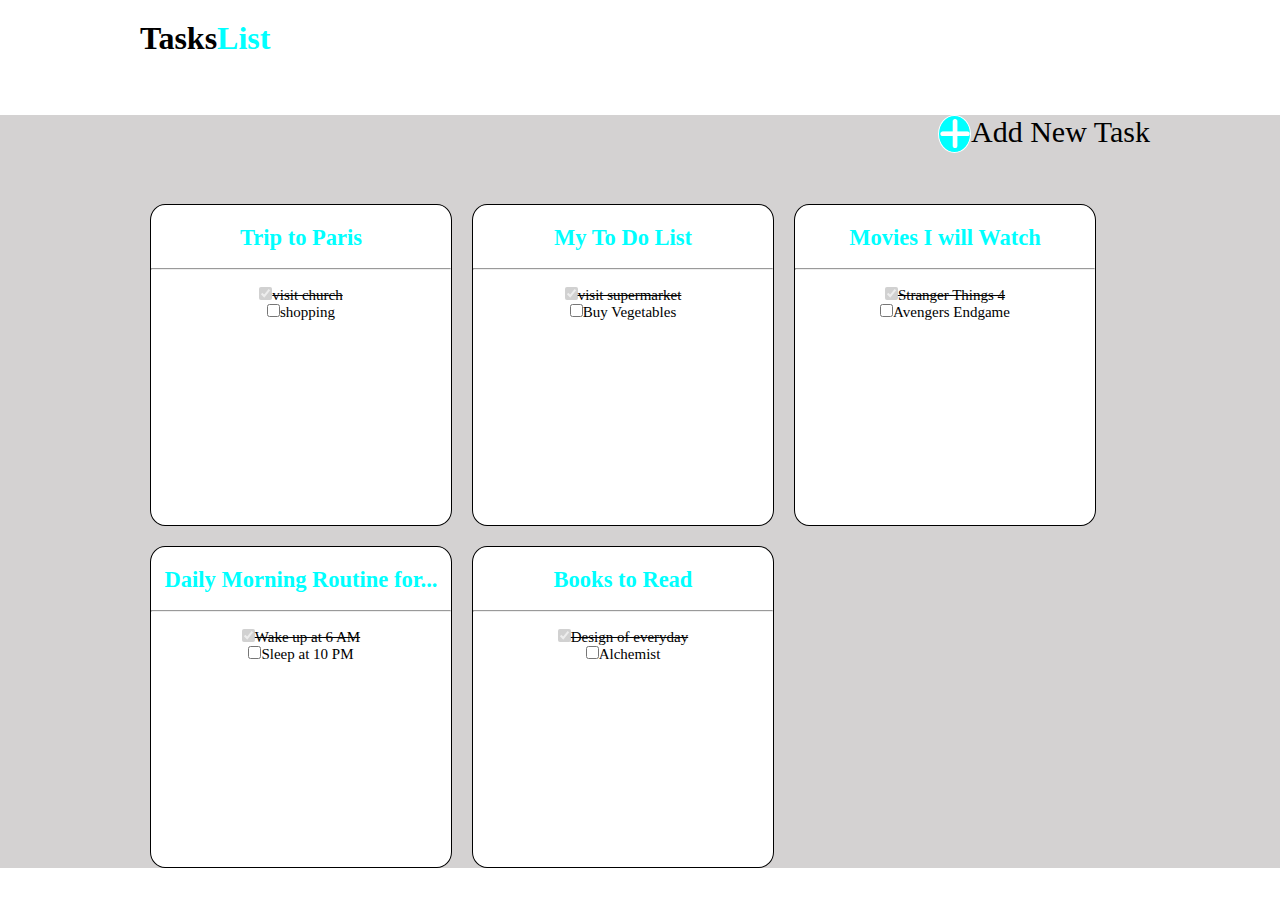
<file: index.html>
<!DOCTYPE html>
<html lang="en">
<head>
    <meta charset="UTF-8">
    <meta http-equiv="X-UA-Compatible" content="IE=edge">
    <meta name="viewport" content="width=device-width, initial-scale=1.0">
    <title>To Do App UI Web</title>
    <link rel="stylesheet" type="text/css" href="https://cdnjs.cloudflare.com/ajax/libs/font-awesome/6.3.0/css/all.min.css">
    <link rel="stylesheet" href="style.css">
</head>
<body>
  <div class="maincontainer">
    <div class="navbar">
        <h1>
            <span>Tasks</span><span class="ele2">List</span>
        </h1>
        </div>
        <div class="container1">
          <div class="add1">
             
        <a href="./index2.html"><i class="fa-solid fa-plus" id="plus"></i></a> 
            <a href="./index2.html" style="text-decoration: none;" id="task">Add New Task</a> 
          </div>
         
      <div class="container">
        
        <div class="box box1">
          <a href="./index3.html" style="text-decoration: none;" id="task"><h2> Trip to Paris</h2></a>
              <br>
              <hr>
              <br>
              <label for="ch"><input type="checkbox" id="ch" name="check" value="value" checked disabled><strike>visit church</strike> </label>
              <br>
              <label for="ch"><input type="checkbox" id="ch" name="check" value="value">shopping</label>
        </div>
       <div class="box box2">
          <a href="./index3.html" style="text-decoration: none;" id="task"><h2>My To Do List</h2></a>
                  <br>
                  <hr>
                  <br>
                  <label for="ch"><input type="checkbox" id="ch" name="check" value="value" checked disabled><strike>visit supermarket</strike> </label>
                  <br>
                  <label for="ch"><input type="checkbox" id="ch" name="check" value="value">Buy Vegetables</label>
        </div>
        <div class="box box3">
          <a href="./index3.html" style="text-decoration: none;" id="task"><h2>Movies I will Watch</h2></a>
          <br>
          <hr>
          <br>
          <label for="ch"><input type="checkbox" id="ch" name="check" value="value" checked disabled><strike>Stranger Things 4</strike> </label>
          <br>
          <label for="ch"><input type="checkbox" id="ch" name="check" value="value">Avengers Endgame</label>
        </div>
        <div class="box box4">
          <a href="./index3.html" style="text-decoration: none;" id="task"><h2>Daily Morning Routine for...</h2></a>
          <br>
          <hr>
          <br>
          <label for="ch"><input type="checkbox" id="ch" name="check" value="value" checked disabled><strike>Wake up at 6 AM</strike> </label>
          <br>
          <label for="ch"><input type="checkbox" id="ch" name="check" value="value">Sleep at 10 PM</label>
        </div>
      </a>
      
        <div class="box box5">
          <a href="./index3.html" style="text-decoration: none;" id="task"><h2>Books to Read</h2></a>
          <br>
          <hr>
          <br>
          <label for="ch"><input type="checkbox" id="ch" name="check" value="value" checked disabled><strike>Design of everyday</strike> </label>
          <br>
          <label for="ch"><input type="checkbox" id="ch" name="check" value="value">Alchemist</label>
        </div>
      </a>
      </div>
      </div>
    </div>
</body>
</html>
</file>
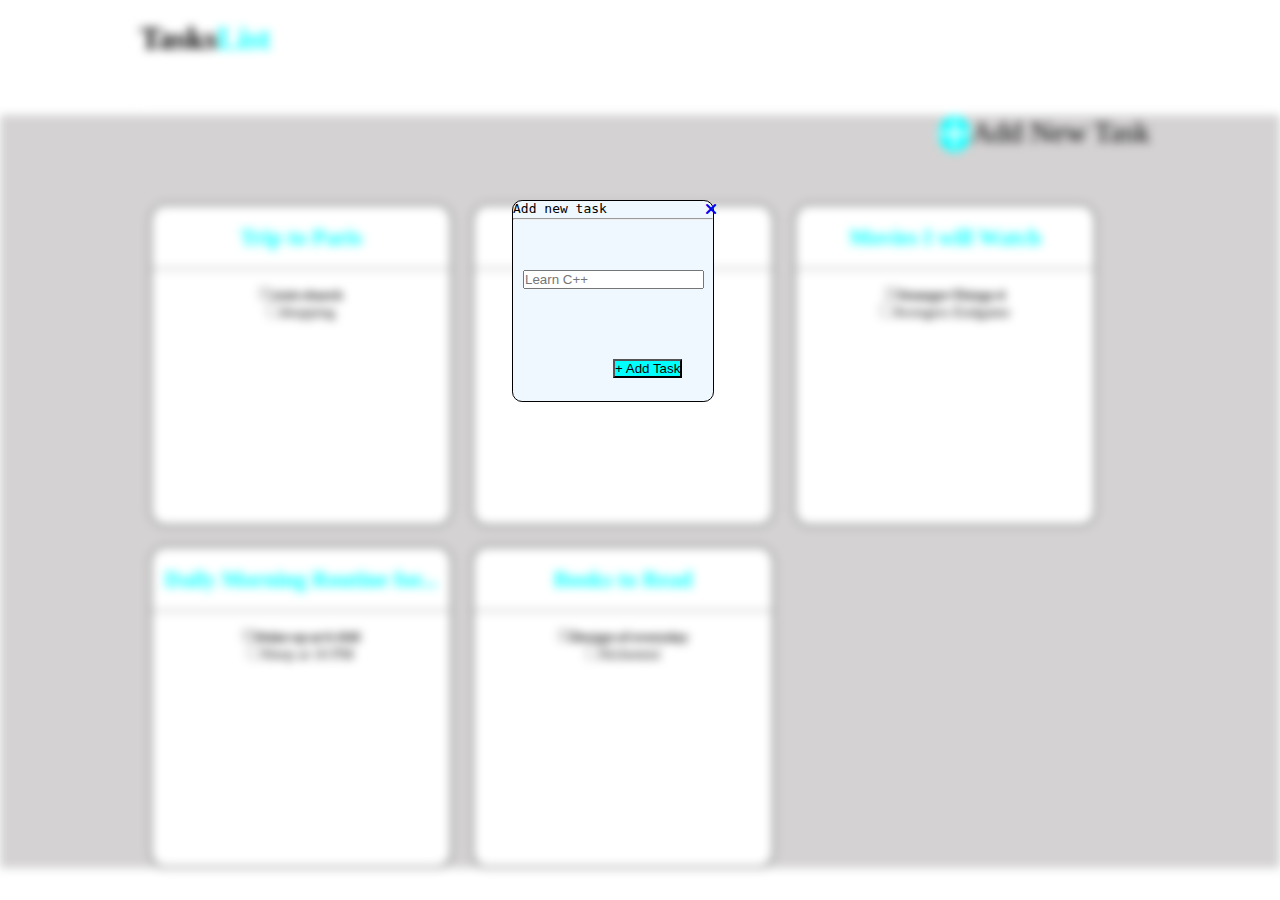
<file: index2.html>
<!DOCTYPE html>
<html lang="en">
  <head>
    <meta charset="UTF-8" />
    <meta http-equiv="X-UA-Compatible" content="IE=edge" />
    <meta name="viewport" content="width=device-width, initial-scale=1.0" />
    <title>Document</title>
    <link
      rel="stylesheet"
      type="text/css"
      href="https://cdnjs.cloudflare.com/ajax/libs/font-awesome/6.3.0/css/all.min.css"
    />
    <link rel="stylesheet" href="style.css" />
  </head>
  <body>
    <div class="parent">
      <div class="maincontainer">
        <div class="navbar">
          <h1><span>Tasks</span><span class="ele2">List</span></h1>
        </div>
        <div class="container1">
          <div class="add1">
            <a href="./index2.html"
              ><i class="fa-solid fa-plus" id="plus"></i
            ></a>
            <a href="./index2.html" style="text-decoration: none" id="task"
              >Add New Task</a
            >
          </div>
          <div class="container">
            <div class="box box1">
              <h2>Trip to Paris</h2>
              <br />
              <hr />
              <br />
              <label for="ch"
                ><input
                  type="checkbox"
                  id="ch"
                  name="check"
                  value="value"
                  checked
                  disabled
                /><strike>visit church</strike>
              </label>
              <br />
              <label for="ch"
                ><input
                  type="checkbox"
                  id="ch"
                  name="check"
                  value="value"
                />shopping</label
              >
            </div>
            <div class="box box2">
              <h2>My To Do List</h2>
              <br />
              <hr />
              <br />
              <label for="ch"
                ><input
                  type="checkbox"
                  id="ch"
                  name="check"
                  value="value"
                  checked
                  disabled
                /><strike>visit supermarket</strike>
              </label>
              <br />
              <label for="ch"
                ><input type="checkbox" id="ch" name="check" value="value" />Buy
                Vegetables</label
              >
            </div>
            <div class="box box3">
              <h2>Movies I will Watch</h2>
              <br />
              <hr />
              <br />
              <label for="ch"
                ><input
                  type="checkbox"
                  id="ch"
                  name="check"
                  value="value"
                  checked
                  disabled
                /><strike>Stranger Things 4</strike>
              </label>
              <br />
              <label for="ch"
                ><input
                  type="checkbox"
                  id="ch"
                  name="check"
                  value="value"
                />Avengers Endgame</label
              >
            </div>
            <div class="box box4">
              <h2>Daily Morning Routine for...</h2>
              <br />
              <hr />
              <br />
              <label for="ch"
                ><input
                  type="checkbox"
                  id="ch"
                  name="check"
                  value="value"
                  checked
                  disabled
                /><strike>Wake up at 6 AM</strike>
              </label>
              <br />
              <label for="ch"
                ><input
                  type="checkbox"
                  id="ch"
                  name="check"
                  value="value"
                />Sleep at 10 PM</label
              >
            </div>
            <div class="box box5">
              <h2>Books to Read</h2>
              <br />
              <hr />
              <br />
              <label for="ch"
                ><input
                  type="checkbox"
                  id="ch"
                  name="check"
                  value="value"
                  checked
                  disabled
                /><strike>Design of everyday</strike>
              </label>
              <br />
              <label for="ch"
                ><input
                  type="checkbox"
                  id="ch"
                  name="check"
                  value="value"
                />Alchemist</label
              >
            </div>
          </div>
        </div>
      </div>
    </div>
    <div class="addbox">
      <div>
        <pre
          class="first"
        >Add new task <a href="./index.html"><i class="fa-sharp fa-solid fa-xmark"></i></a></pre>
      </div>
      <hr />
      <div class="learn">
        <label for="abc"
          ><input id="abc" type="text" name="learn c++" placeholder="Learn C++"
        /></label>
      </div>
      <div>
        <a href="index3.html"><button id="btn" type="button">+ Add Task</button></a>
      </div>
    </div>
  </body>
</html>
</file>
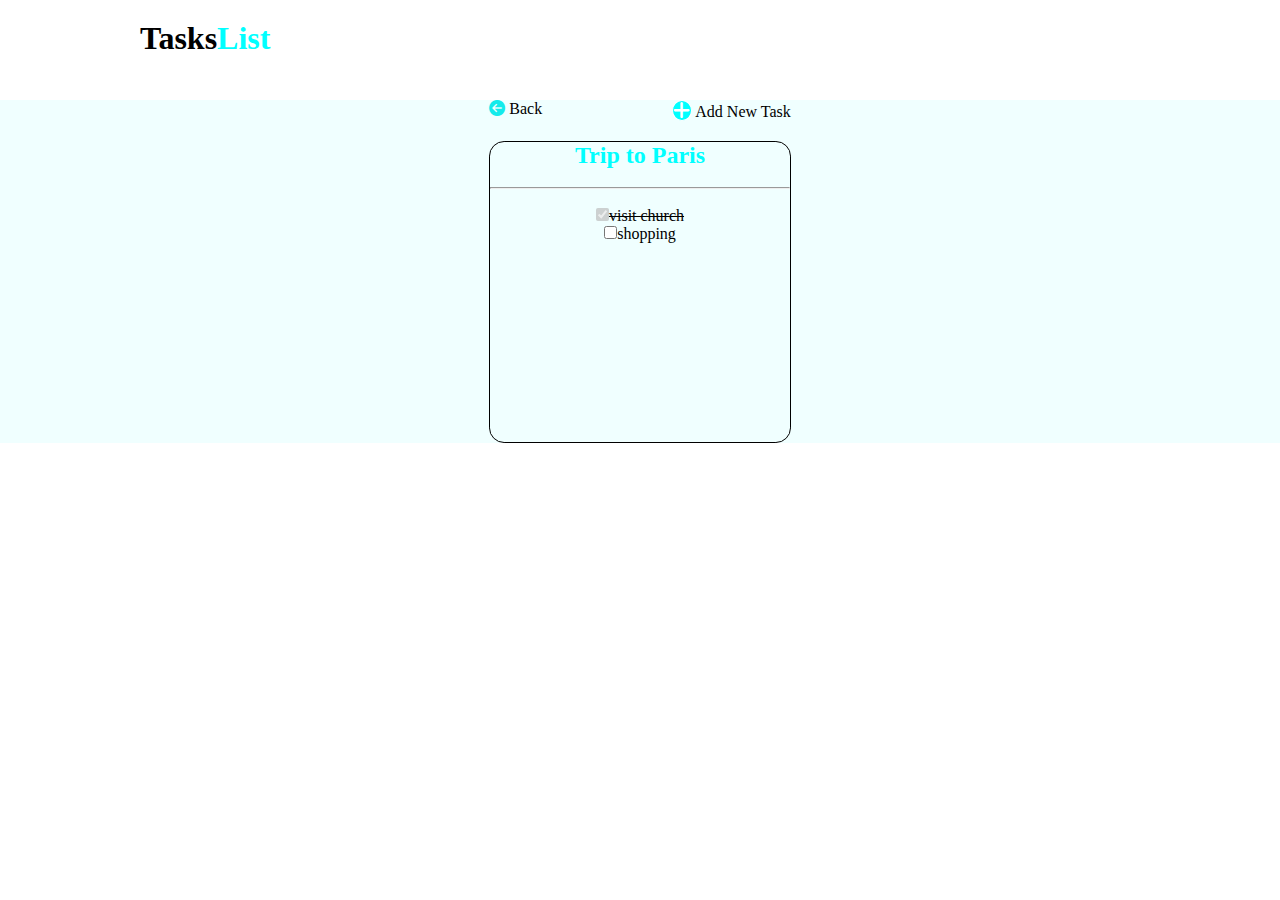
<file: index3.html>
<!DOCTYPE html>
<html lang="en">
<head>
    <meta charset="UTF-8">
    <meta http-equiv="X-UA-Compatible" content="IE=edge">
    <meta name="viewport" content="width=device-width, initial-scale=1.0">
    <title>Document</title>
    <link rel="stylesheet" type="text/css" href="https://cdnjs.cloudflare.com/ajax/libs/font-awesome/6.3.0/css/all.min.css">
    <link rel="stylesheet" href="./style.css">
</head>
<body>
    <div class="navbar">
        <h1>
            <span>Tasks</span><span class="ele2">List</span>
        </h1>
        </div>
    <div class="main">
    <div class="backtask">
    <div class="back">
        <a href="./index.html"><i class="fa-solid fa-circle-arrow-left" style="color: #14ebeb;"></i></a> 
        <a href="./index.html" style="text-decoration: none;" id="task">Back</a> 
    </div>
    <div class="newtask">
       <a href="./index4.html"><i class="fa-solid fa-plus" id="plus"></i></a> 
       <a href="./index4.html" style="text-decoration: none;" id="task">Add New Task</a> 
    </div>
    </div>
    <div class="tripbox">
    <div class="trip">
    <h2> Trip to Paris</h2>
    <br>
    <hr>
    <br>
    <label for="ch"><input type="checkbox" id="ch" name="check" value="value" checked disabled><strike>visit church</strike> </label>
    <br>
    <label for="ch"><input type="checkbox" id="ch" name="check" value="value">shopping</label>
    </div>
    </div>
    </div>
</body>
</html>
</file>
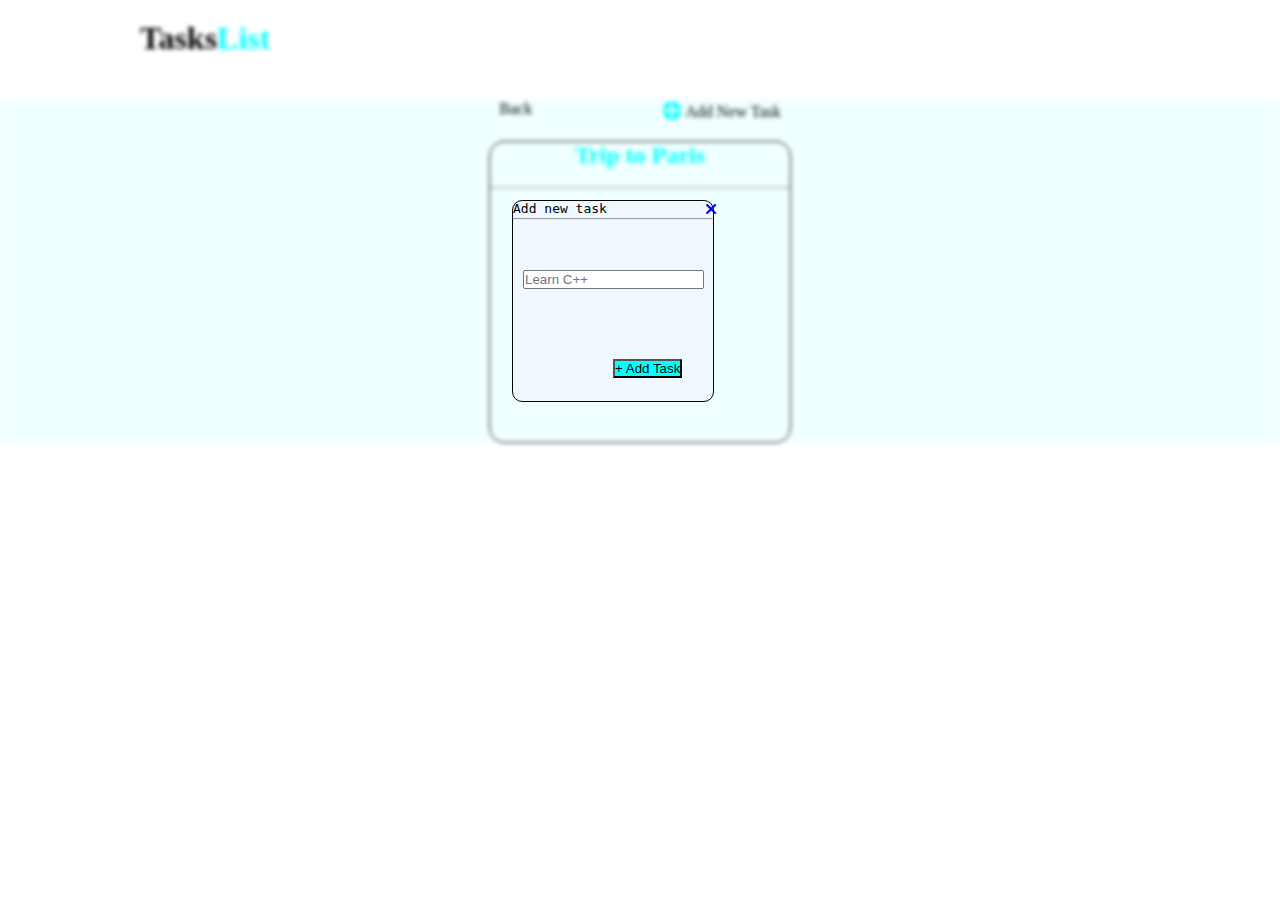
<file: index4.html>
<!DOCTYPE html>
<html lang="en">
<head>
    <meta charset="UTF-8">
    <meta http-equiv="X-UA-Compatible" content="IE=edge">
    <meta name="viewport" content="width=device-width, initial-scale=1.0">
    <title>Document</title>
    <link rel="stylesheet" href="./style.css">
    <link rel="stylesheet" type="text/css" href="https://cdnjs.cloudflare.com/ajax/libs/font-awesome/6.3.0/css/all.min.css">
</head>
<body>
<div class="parent1">
 <div class="navbar">
        <h1>
            <span>Tasks</span><span class="ele2">List</span>
        </h1>
        </div>
    <div class="main">
    <div class="backtask">
    <div class="back">
        <a href="./index2.html"><i class="fa-sharp fa-light fa-arrow-left"></i></a> 
        <a href="./index2.html" style="text-decoration: none;" id="task">Back</a> 
    </div>
    <div class="newtask">
       <a href="./index2.html"><i class="fa-solid fa-plus" id="plus"></i></a> 
       <a href="./index2.html" style="text-decoration: none;" id="task">Add New Task</a> 
    </div>
    </div>
    <div class="tripbox">
    <div class="trip">
    <h2> Trip to Paris</h2>
    <br>
    <hr>
    <br>
    <label for="ch"><input type="checkbox" id="ch" name="check" value="value" checked disabled><strike>visit church</strike> </label>
    <br>
    <label for="ch"><input type="checkbox" id="ch" name="check" value="value">shopping</label>
    </div>
    </div>
    </div>
</div>
    <div class="addbox">
        <div>
          <pre
            class="first"
          >Add new task <a href="./index3.html"><i class="fa-sharp fa-solid fa-xmark"></i></a></pre>
        </div>
        <hr />
        <div class="learn">
          <label for="abc"
            ><input id="abc" type="text" name="learn c++" placeholder="Learn C++"
          /></label>
        </div>
        <div>
          <a href="index3.html"><button id="btn" type="button">+ Add Task</button></a>
        </div>
      </div>

</body>
</html>
</file>
<file: style.css>
/* .maiuncontainer{

  
}
h2{
  color: aqua;
}
.ele2{
  color: aqua;
}
.container{
  background-color: aliceblue;
}
.add1{
  display: flex;
  justify-content: flex-end;
  font-size: 30px;
}
#plus{
  color: white;
  border: 1px solid;
  border-radius: 50%;
  background-color: blue;
  font-size: larger;
}
.box{
  border: 1px solid black;
  width: 200px;
  height: 300px;
  
}
.cont{
  display: flex;
  flex-wrap: wrap;
  justify-content: left;
}
/* .addbox{
  border: 1px solid black;
  position: absolute;
  top: 50%;
  left: 50%;
  transform: translate(-50%,-50%);
  display: flex;
  
  justify-content: space-around;
  padding: 50px;
  border-radius: 20px;
  height: 200px;
} 

.close-button{
  background-color: transparent;
  border: 0;
  font-size: 40px;
  cursor: pointer;
  position: absolute;
  left: 240px;
  top: 10px;

  transition: all 0.2s ease-in;
  border-radius: 50%;
}
.close-button{
  opacity: 0.7;
}
.first{
  margin: 0;
} */
*{
  margin: 0;
  padding: 0;
}
.navbar{
  height: 80px;
  background-color: white;
  margin-left: 140px;
  margin-top: 20px;
}
.ele2{
  color: aqua;
}
.container1{
  background-color: rgb(212, 210, 210);
}
.add1{
  display: flex;
  justify-content: flex-end;
  font-size: 30px;
  margin-top: 15px;
  margin-right: 130px;
}
#plus{
  color: white;
  border: 1px solid;
  border-radius: 50%;
  background-color: aqua;
  font-size: larger;
}
#task{
  color: black;
}
.container{
  display: flex;
  /* height: 500px;
  width: 500px; */
  flex-wrap: wrap;
  justify-content: flex-start;
  gap: 20px;
  margin-left: 150px;
  margin-top: 50px;
}
.box{
  border: 1px solid black;
  border-radius: 5%;
  height: 300px;
  width: 300px;
  text-align: center;
  background-color: white;
  font-size: 15px;
  padding-top: 20px;
}
.box:hover{
  box-shadow: aliceblue;
}
h2{
  color: aqua;
}
.maincontainer{
}
.parent{
  filter: blur(5px);
}
.parent1{
  filter: blur(2px);
}
.addbox{
  position: absolute;
  left: 40%;
  top: 200px;
  border: 1px solid black;
  border-radius: 5%;
  background-color: aliceblue;
  height: 200px;
  width: 200px;
}
.learn{
  margin-top: 50px;
}
.tripbox{
  display: flex;
  text-align: center;
  justify-content: center;
  margin-top: 20px;
}
.trip{
  border: 1px solid black;
  border-radius: 5%;
  height: 300px;
  width: 300px;
}
.main{
  background-color: azure;
}
.backtask{
  display: flex;
  justify-content: center;
  gap: 130px;
}
#btn{
  margin-left: 100px;
  margin-top: 70px;
  background-color: aqua;
}
#abc{
  margin-left: 10px;
}
.first{
  display: flex;
  gap: 90px;
}
</file>
